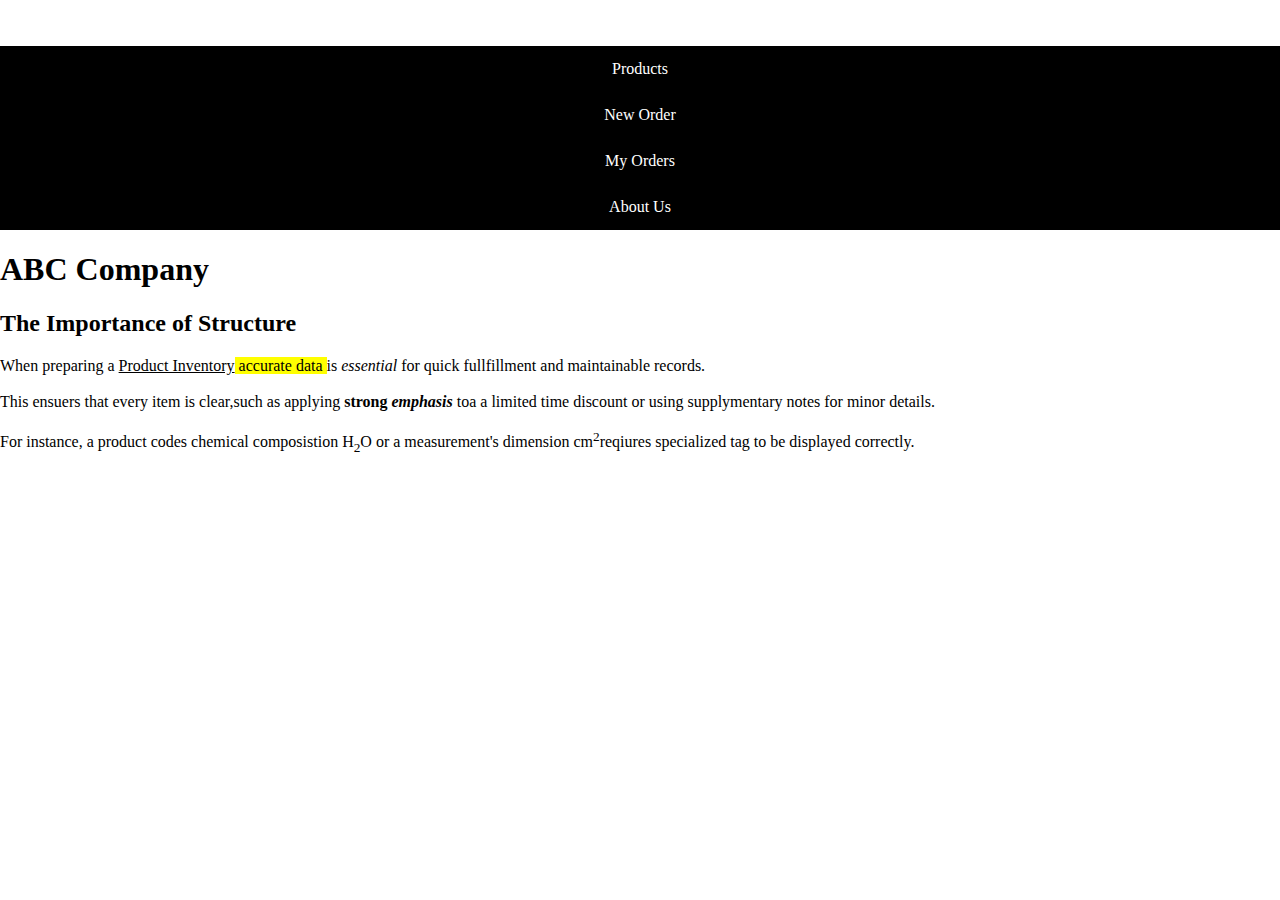
<file: index.html>
<!Doctype html>
<html>
    <head>
       <title> Text Formatting</title>
       <link rel="stylesheet" href="styles.css">
    </head>
    <body>
      <ul class="navbar"> 
        <li><a href="formatting.html">Home</a></li> 
        <li><a href="product-images.html">Products</a></li> 
        <li><a href="order-form.html">New Order</a></li> 
        <li><a href="order-summary.html">My Orders</a></li> 
        <li><a href="aboutus.html">About Us</a></li> 
   </ul>
         <h1>ABC Company</h1>
         <h2>The Importance of Structure</h2>
        
         <p>
            When preparing a <u>Product Inventory</u><mark> accurate data </mark>is <i>essential </i>for quick fullfillment and maintainable records.<br><br>
            This ensuers that every item is clear,such as applying<b> strong <i>emphasis </i></b>toa a limited time discount or using supplymentary notes for minor details.<br><br>
            For instance, a product codes chemical composistion H<sub>2</sub>O or a measurement's dimension cm<sup>2</sup>reqiures specialized tag to be displayed correctly.
         </p>
    </body>
</html>
</file>
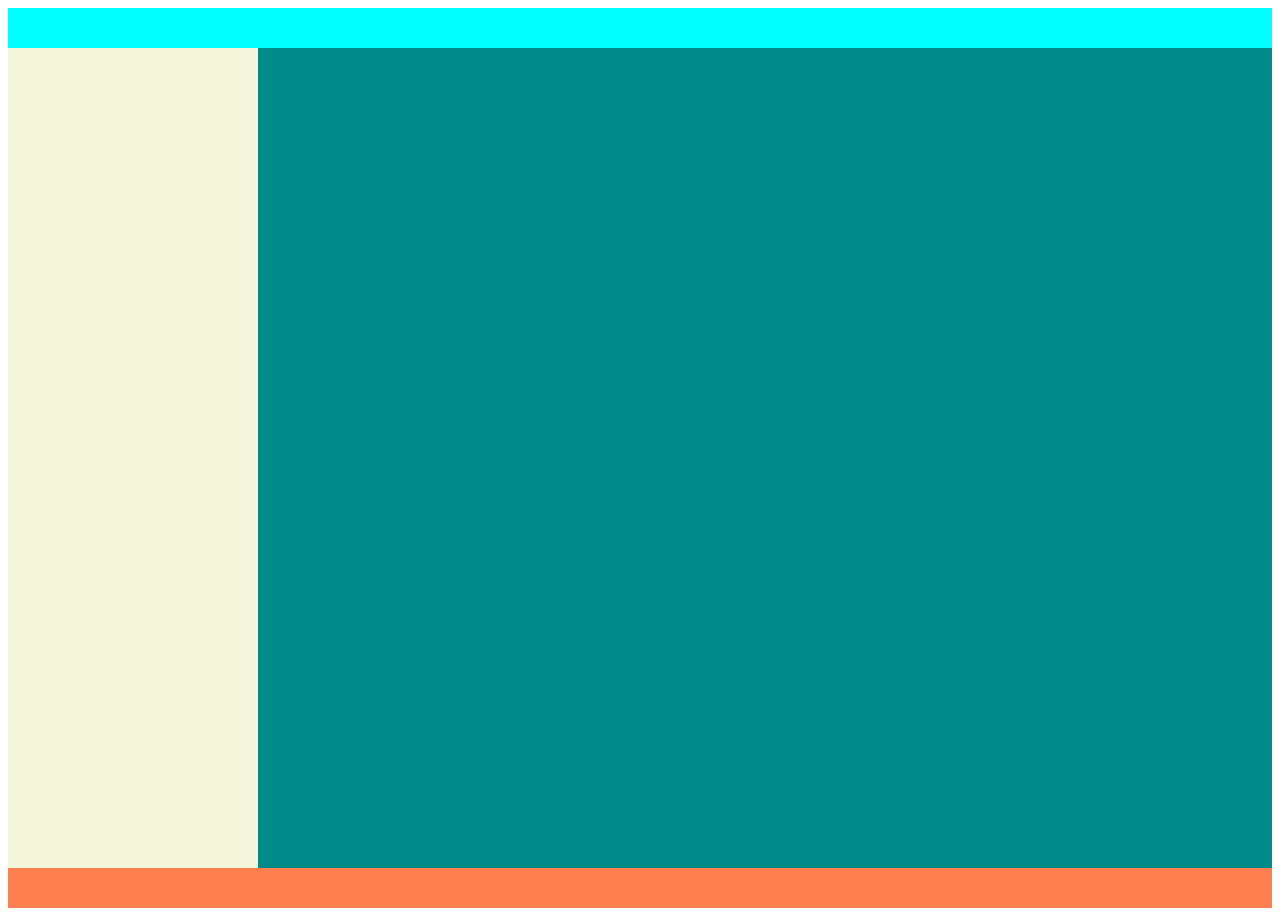
<file: grid-layout.html>
<!doctype html>
<html>
    <head>
        <title> grid-layout</title>
        <link rel="stylesheet" href="grid-style.css">
    </head>
    <body>
        <div class="grid-container">
            <div class="Header"></div>
            <div class="Sidebar"></div>
            <div class="Content"></div>
            <div class="Footer"></div>
        </div>
    </body>
</html>
</file>
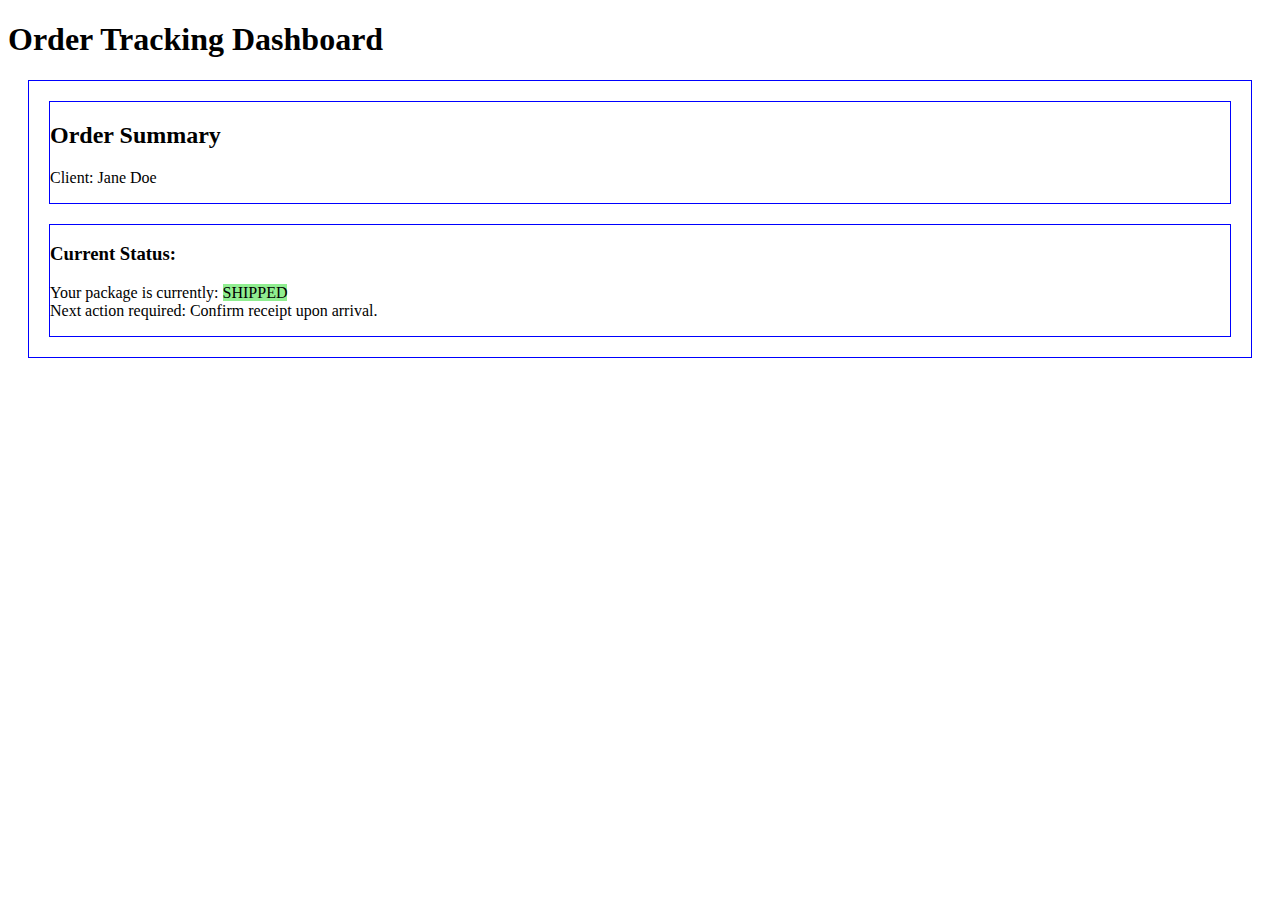
<file: order-dashboard.html>
<!DOCTYPE html>
<html>
<head>
    <title>Order Dashboard</title>
    <style>
        div {
            border: 1px solid blue;
            margin: 20px;
            
        }
        span {
            background-color: lightgreen;
           
            
        }
    </style>
</head>

<body>
    <h1>Order Tracking Dashboard</h1><div>
    <div>
        <h2>Order Summary</h2>
        <p>Client: Jane Doe</p>
    </div>

    <div>
        <h3>Current Status:</h3>
        <p>
            Your package is currently: <span>SHIPPED</span><br>
            Next action required: Confirm receipt upon arrival.
        </p>
    </div></div>
</body>
</html>
</file>
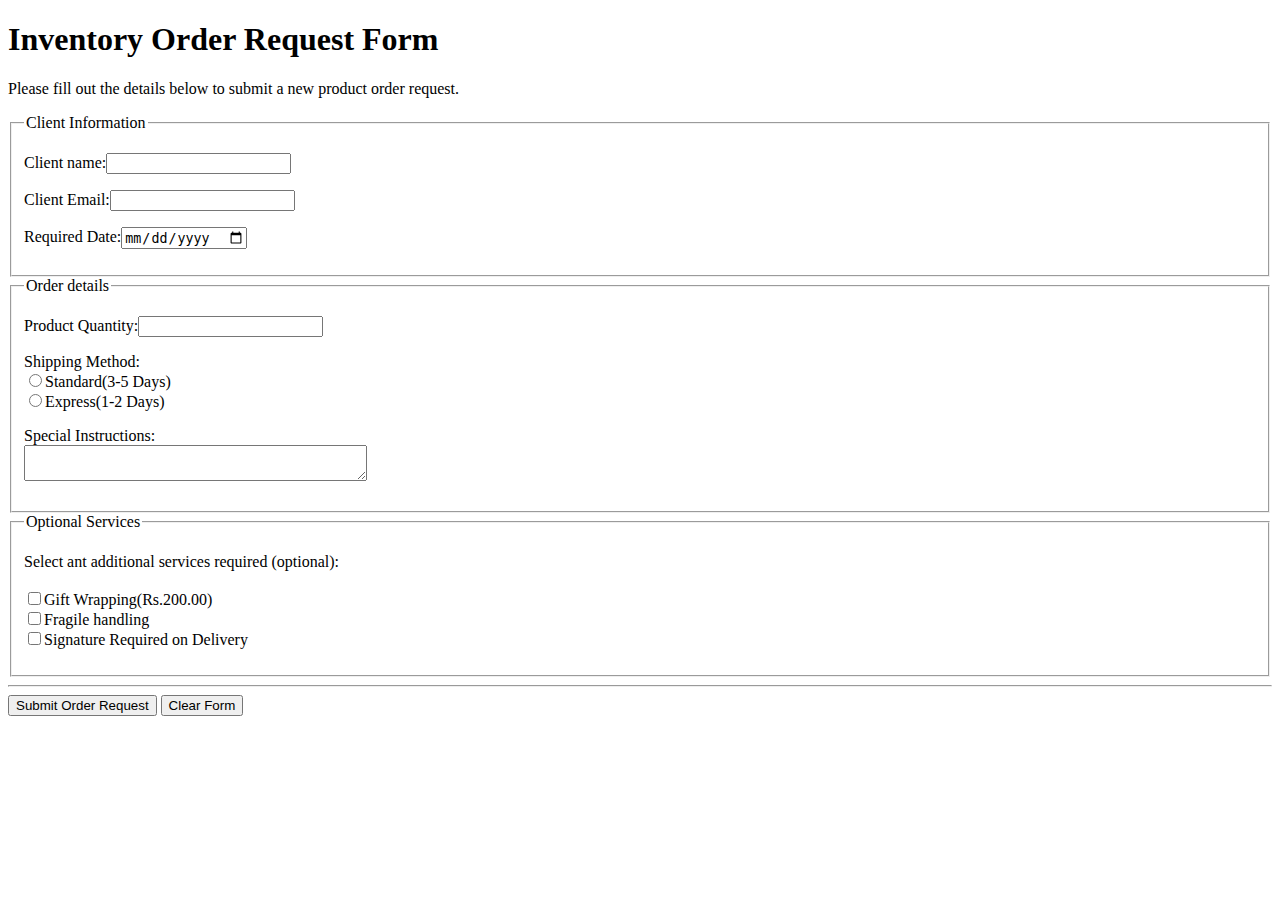
<file: order-form.html>
<!Doctype html>
<html>
    <head><title>Order-form</title></head>
    <body>
        <h1>Inventory Order Request Form</h1>
        <p>Please fill out the details below to submit a new product order request. </p>
        <form>
        <fieldset>
       <legend>Client Information</legend>
    </body> <p>Client name:<input type="text" id="client_name"></p>
        <p>Client Email:<input type="text" id="client_email"></p>
        <p>Required Date:<input type="date" id="req_date"></p>
        </fieldset>
        
        <fieldset>
            <legend>Order details</legend>
                <p>Product Quantity:<input type="number"></p>
                <p>Shipping Method:<br><input type="radio" >Standard(3-5 Days)<br>
                                    <input type="radio" >Express(1-2 Days)
                                </p>
                <p>Special Instructions:<br><textarea cols="40"></textarea>
        </fieldset>
        
        <fieldset>
            <legend>Optional Services</legend>
            <p>Select ant additional services required (optional):<br><br>
                <input type="checkbox">Gift Wrapping(Rs.200.00) <br>
                <input type="checkbox">Fragile handling<br>
                <input type="checkbox">Signature Required on Delivery<br>
        </fieldset>
<hr>
 <input type="submit" value="Submit Order Request">
  <input type="reset" value="Clear Form">









</form>
</html>
</file>
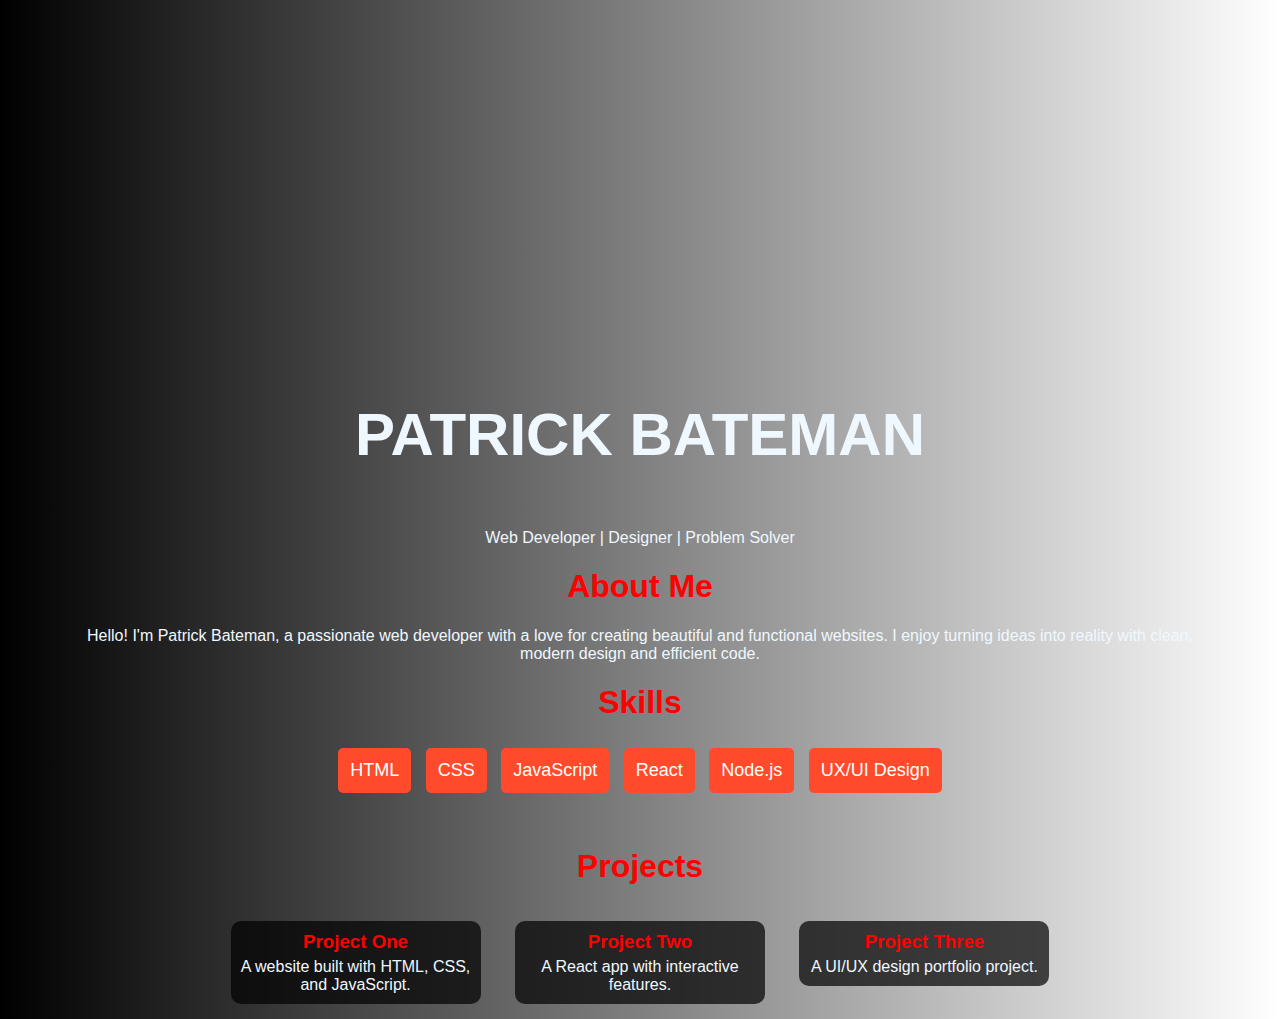
<file: profile-page.html>
<!DOCTYPE html>
<html>
<head>
    <title>Patrick Bateman</title>
    <style>
        body {
            background:
                linear-gradient(to right, black, transparent),
                url("https://plus.unsplash.com/premium_photo-1678566111481-8e275550b700?q=80&w=687&auto=format&fit=crop&ixlib=rb-4.1.0&ixid=M3wxMjA3fDB8MHxwaG90by1wYWdlfHx8fGVufDB8fHx8fA%3D%3D");
            background-size: cover;
            background-position: center;
            background-repeat: no-repeat;
            margin: 0;
            font-family: Arial, Helvetica, sans-serif;
            color: aliceblue;
            text-align: center;
        }

        .name {
            margin-top: 400px;
            font-size: 60px;
            font-weight: bold;
        }

        button.skill {
            padding: 12px;
            background-color: #ff4b2b;
            border: none;
            color: white;
            font-size: 18px;
            border-radius: 5px;
            cursor: pointer;
            margin: 5px;
        }

        .project {
            display: inline-block;
            width: 250px;
            margin: 15px;
            background-color: rgba(0,0,0,0.7);
            border-radius: 10px;
            overflow: hidden;
            vertical-align: top;
        }

       

        .project h3 {
            color: red;
            margin: 10px 0 5px 0;
        }

        .project p {
            margin: 0 10px 10px 10px;
        }
    </style>
</head>
<body>
    
    <p class="name">PATRICK BATEMAN</p>
    <p>Web Developer | Designer | Problem Solver</p>

    
    <h1 style="color: red;">About Me</h1>
    <p style="margin-left: 80px; margin-right: 80px;">
        Hello! I'm Patrick Bateman, a passionate web developer with a love for creating beautiful and functional websites. I enjoy turning ideas into reality with clean, modern design and efficient code.
    </p>

    
    <h1 style="color: red;">Skills</h1>
    <div class="skills">
        <button class="skill">HTML</button>
        <button class="skill">CSS</button>
        <button class="skill">JavaScript</button>
        <button class="skill">React</button>
        <button class="skill">Node.js</button>
        <button class="skill">UX/UI Design</button>
    </div>

    
    <h1 style="color: red; margin-top: 50px;">Projects</h1>
    <div class="projects">
        <div class="project">
            
            <h3>Project One</h3>
            <p>A website built with HTML, CSS, and JavaScript.</p>
        </div>
        <div class="project">
           
            <h3>Project Two</h3>
            <p>A React app with interactive features.</p>
        </div>
        <div class="project">
           
            <h3>Project Three</h3>
            <p>A UI/UX design portfolio project.</p>
        </div>
    </div>
</body>
</html>
</file>
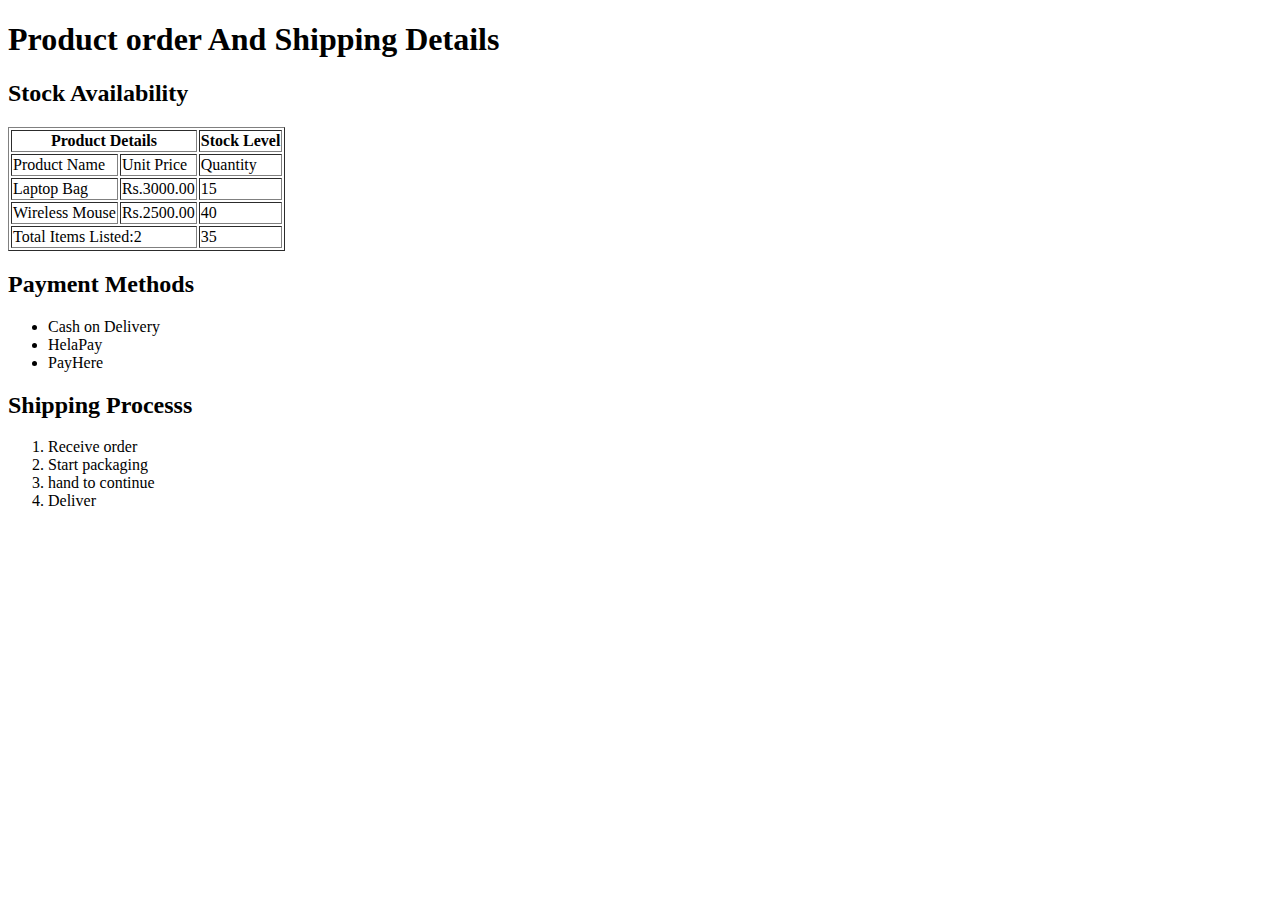
<file: stock-details.html>
<!DOCTYPE html>
<html>
    <head>
        <title>Stock details</title>
    </head>
    <body>
        <h1>Product order And Shipping Details</h1>
        <h2>Stock Availability</h2>
        <table border="1">
            <tr>
                <th colspan="2">Product Details</th>
                <th>Stock Level</th>
            </tr>
            <tr><td>Product Name</td>
                <td>Unit Price</td>
                <td>Quantity</td>
            
            
            </tr>
                <tr><td>Laptop Bag</td>
                <td>Rs.3000.00</td>
                <td>15</td></tr>
            <tr>
                <td>Wireless Mouse</td>
                <td>Rs.2500.00</td>
                <td>40</td>

            </tr>
            <tr>
                <td colspan="2">Total Items Listed:2</td>
                <td>35</td>
            </tr>
        </table>
        <h2>Payment Methods</h2>
       <ul>
            <li>Cash on Delivery</li>
            <li>HelaPay</li>
            <li>PayHere</li>
       </ul>
       <h2> Shipping Processs</h2>
       <ol type="1">
            <li>Receive order</li>
            <li>Start packaging</li>
            <li>hand to continue</li>
            <li>Deliver</li>
       </ol>
    </body>
</html>
</file>
<file: styles.css>
body{
    margin:0;
}
.navbar{

    list-style-type: none;   
    margin: 0;
    padding: 0;

    display: flex;            
    justify-content: center;  
    background-color:black;
    
} 
.navbar li{
    list-style-type: none;
    
}
.navbar a{
    display: block;
    padding: 14px 20px;
    color: white;   
    text-decoration: none;
    
}
.navbar a:hover {
    background-color:rgb(255, 255, 255);
    color: white;
}
.navbar { 
flex-direction: column; 
} 
.navbar li { 
width: 100vw; 
text-align: center; 
}
</file>
<file: grid-style.css>
.grid-container { 
display: grid; 
min-height: 100vh; 
background-color: aqua;
} 
.grid-container { 
display: grid; 
min-height: 100vh; 
grid-template-areas:  
"header header" 
"sidebar content" 
"footer footer"; 
grid-template-columns: 250px 1fr;
grid-template-rows: auto 1fr auto; 
}
.Header {
  grid-area: header;
  background-color: aqua;
  padding: 20px;
}

.Sidebar {
  grid-area: sidebar;
  background-color: beige;
  padding: 20px;
}

.Content {
  grid-area: content;
  background-color: darkcyan;
  padding: 20px;
  color: white;
}

.Footer {
  grid-area: footer;
  background-color: coral;
  padding: 20px;
}
</file>
